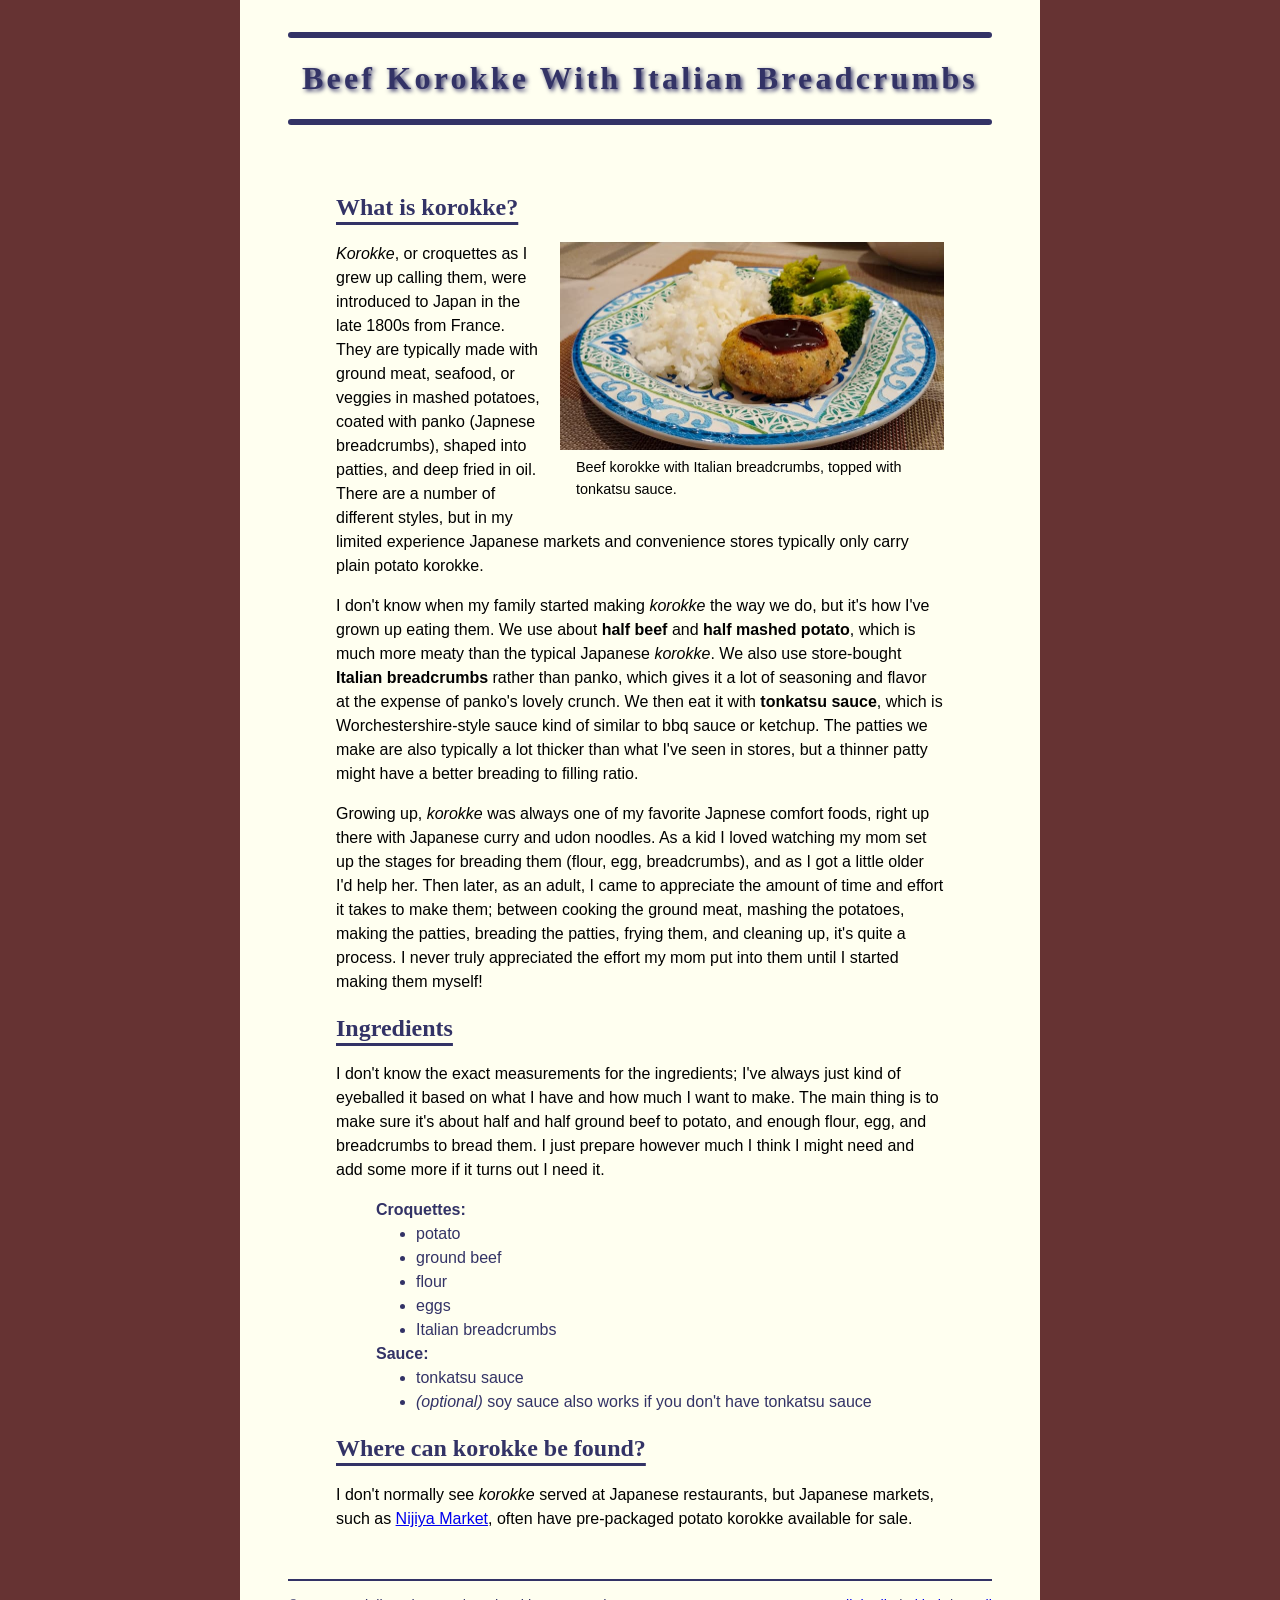
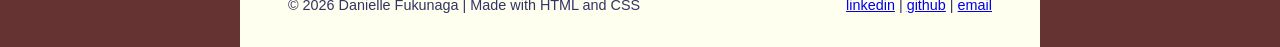
<file: BeefKorokke/root/index.html>
<!doctype html>
<html lang="en">
	<head>
		<meta charset="UTF-8" />
		<title>Beef Karokke with Italian Breadcrumbs</title>
		<link rel="stylesheet" href="css/style.css">
	</head>
	<body>
		<header id="column-header">
			<hr class="thickline">
			<h1>Beef Korokke with Italian Breadcrumbs</h1>
			<hr class="thickline">
		</header>
		<main class="column-text">
			<section>
				<h2>What is korokke?</h2>
				<figure>
					<img src="img/korokke768.jpg" alt="A plate of one korokke patty with tonkatsu sauce, steamed broccoli, and steamed white rice" />
					<figcaption>Beef korokke with Italian breadcrumbs, topped with tonkatsu sauce.</figcaption>
				</figure>
				
				<p><em>Korokke</em>, or croquettes as I grew up calling them, were introduced to Japan in the late 1800s from France. They are typically made with ground meat, seafood, or veggies in mashed potatoes, coated with panko (Japnese breadcrumbs), shaped into patties, and deep fried in oil. There are a number of different styles, but in my limited experience Japanese markets and convenience stores typically only carry plain potato korokke.</p>
				<p>I don't know when my family started making <em>korokke</em> the way we do, but it's how I've grown up eating them. We use about <strong>half beef</strong> and <strong>half mashed potato</strong>, which is much more meaty than the typical Japanese <em>korokke</em>. We also use store-bought <strong>Italian breadcrumbs</strong> rather than panko, which gives it a lot of seasoning and flavor at the expense of panko's lovely crunch. We then eat it with <strong>tonkatsu sauce</strong>, which is Worchestershire-style sauce kind of similar to bbq sauce or ketchup. The patties we make are also typically a lot thicker than what I've seen in stores, but a thinner patty might have a better breading to filling ratio.</p>
				<p>Growing up, <em>korokke</em> was always one of my favorite Japnese comfort foods, right up there with Japanese curry and udon noodles. As a kid I loved watching my mom set up the stages for breading them (flour, egg, breadcrumbs), and as I got a little older I'd help her. Then later, as an adult, I came to appreciate the amount of time and effort it takes to make them; between cooking the ground meat, mashing the potatoes, making the patties, breading the patties, frying them, and cleaning up, it's quite a process. I never truly appreciated the effort my mom put into them until I started making them myself!</p>
			</section>
			<section>
				<h2>Ingredients</h2>
				<p>I don't know the exact measurements for the ingredients; I've always just kind of eyeballed it based on what I have and how much I want to make. The main thing is to make sure it's about half and half ground beef to potato, and enough flour, egg, and breadcrumbs to bread them. I just prepare however much I think I might need and add some more if it turns out I need it.</p>
				<ul class="ingredients">
					<li>
						<strong>Croquettes:</strong>
						<ul>
							<li>potato</li>
							<li>ground beef</li>
							<li>flour</li>
							<li>eggs</li>
							<li>Italian breadcrumbs</li>
						</ul>
					</li>
					<li>
						<strong>Sauce:</strong>
						<ul>
							<li>tonkatsu sauce</li>
							<li><em>(optional)</em> soy sauce also works if you don't have tonkatsu sauce</li>
						</ul>
					</li>
				</ul>
			</section>
			<section>
				<h2>Where can korokke be found?</h2>
				<p>I don't normally see <em>korokke</em> served at Japanese restaurants, but Japanese markets, such as <a href="https://www.nijiya.com/">Nijiya Market</a>, often have pre-packaged potato korokke available for sale.</p>
			</section>
			
		</main>
		<footer class="column-footer">
			<section class="footer-section">
				<p class="footer-element">&copy; 2026 Danielle Fukunaga | Made with HTML and CSS</p>
				<nav class="footer-element">
					<a href="https://www.linkedin.com/in/dkfukunaga" target="_blank">linkedin</a> | 
					<a href="https://github.com/dkfukunaga" target="_blank">github</a> | 
					<a href="mailto:dkfukunaga@gmail.com" target="_blank">email</a>
				</nav>
				
			</section>
		</footer>
	</body>
</html>
</file>
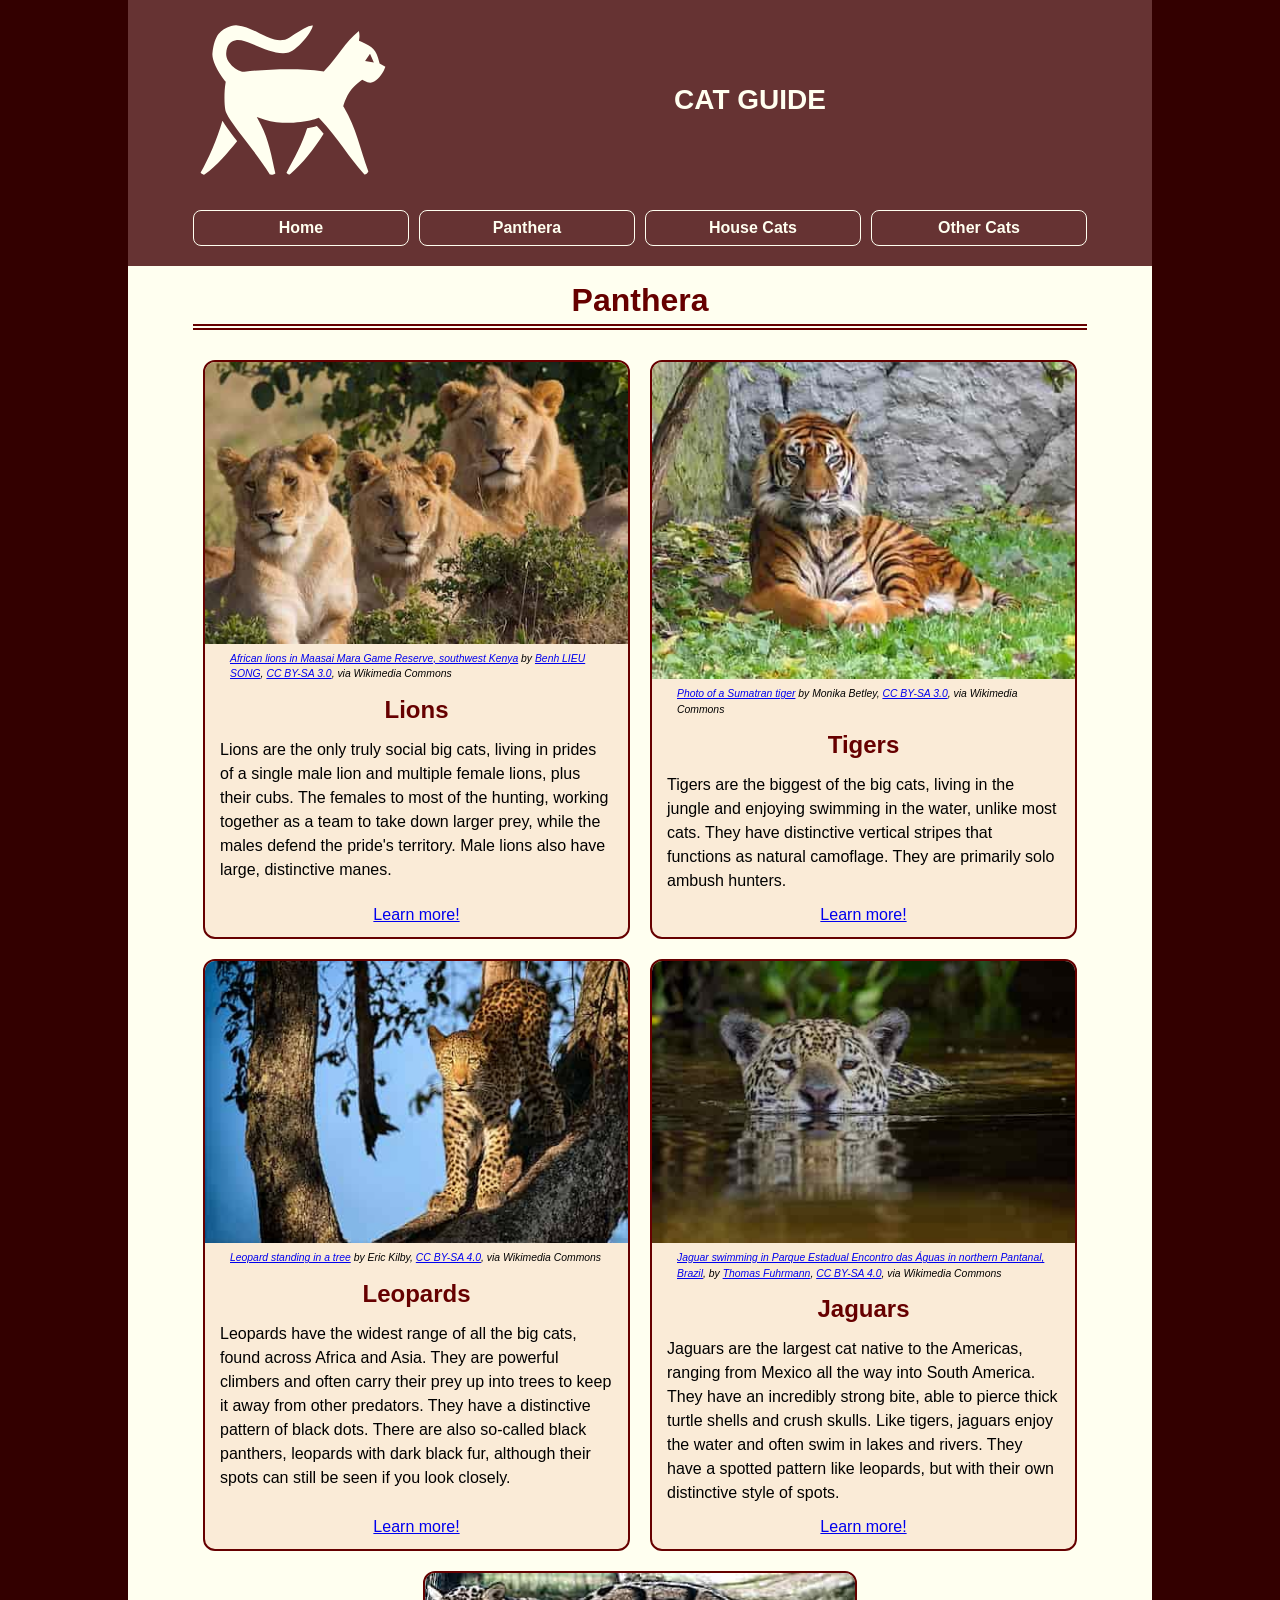
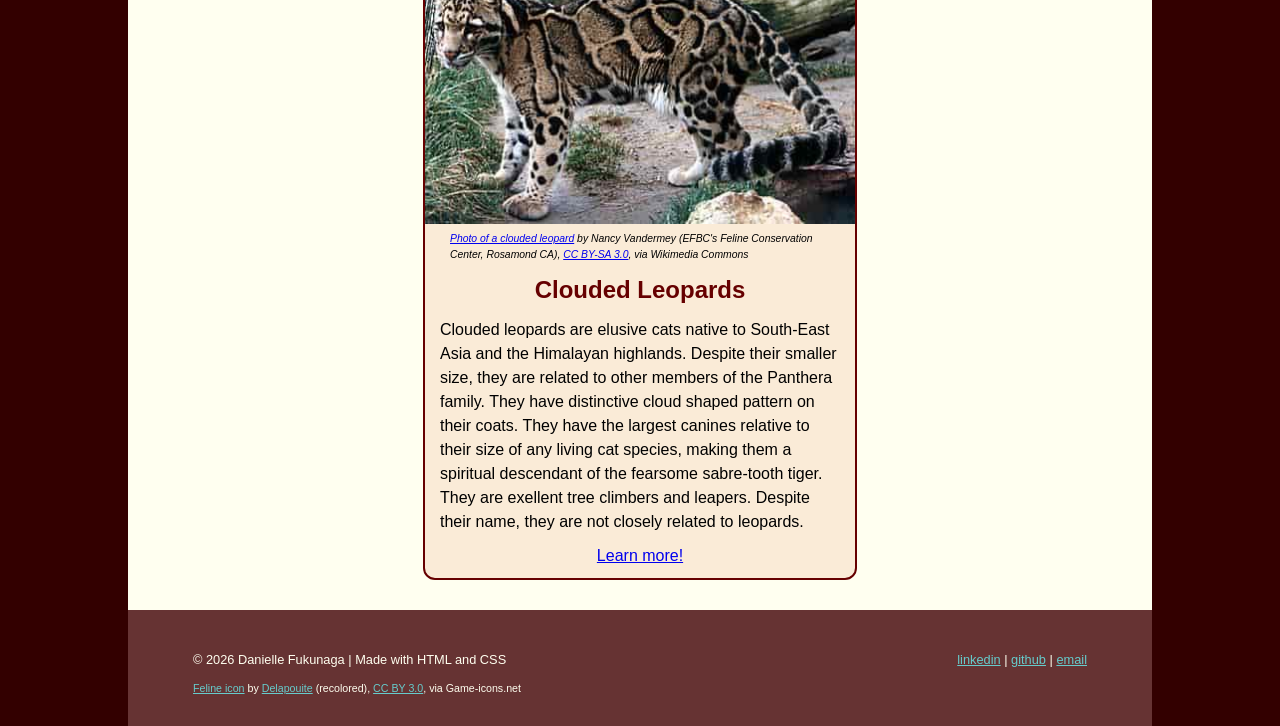
<file: CatSite/root/index.html>
<!DOCTYPE html>
<html lang="en">
    <head>
        <meta charset="UTF-8" />
        <meta name="viewport" content="width=device-width, initial-scale=1.0">
        <title>Cat Guide</title>
		<link rel="stylesheet" href="css/style.css">
    </head>
    <body>
        <header>
            <figure class="logo">
                <img src="./img/feline.svg" alt="Feline icon">
                <figcaption>Cat Guide</figcaption>
            </figure>
            <nav class="nav-bar">
                <a class="nav-item" href="#">Home</a>
                <a class="nav-item" href="#">Panthera</a>
                <a class="nav-item" href="#">House Cats</a>
                <a class="nav-item" href="#">Other Cats</a>
            </nav>
        </header>
        <main>
            <h1>Panthera</h1>
            <section class="hero">
                <article>
                    <figure>
                        <img src="./img/440px_Lions_Family_Portrait_Masai_Mara.jpg" alt="Three lions (one female and two males) of a pride, resting in the morning.">
                        <figcaption><a href="https://commons.wikimedia.org/wiki/File:Lions_Family_Portrait_Masai_Mara.jpg">African lions in Maasai Mara Game Reserve, southwest Kenya</a> by <a href="https://commons.wikimedia.org/wiki/User:Benh">Benh LIEU SONG</a>, <a href="https://creativecommons.org/licenses/by-sa/3.0">CC BY-SA 3.0</a>, via Wikimedia Commons</figcaption>
                    </figure>
                    <h2>Lions</h2>
                    <p>Lions are the only truly social big cats, living in prides of a single male lion and multiple female lions, plus their cubs. The females to most of the hunting, working together as a team to take down larger prey, while the males defend the pride's territory. Male lions also have large, distinctive manes.</p>
                    <a class="card-link" href="#">Learn more!</a>
                </article>
                <article>
                    <figure>
                        <img src="./img/440px_Panthera_tigris_sumatran_subspecies.jpg" alt="A tiger resting in the grass.">
                        <figcaption><a href="https://commons.wikimedia.org/wiki/File:Panthera_tigris_sumatran_subspecies.jpg">Photo of a Sumatran tiger</a> by Monika Betley, <a href="https://creativecommons.org/licenses/by-sa/3.0/">CC BY-SA 3.0</a>, via Wikimedia Commons</figcaption>
                    </figure>
                    <h2>Tigers</h2>
                    <p>Tigers are the biggest of the big cats, living in the jungle and enjoying swimming in the water, unlike most cats. They have distinctive vertical stripes that functions as natural camoflage. They are primarily solo ambush hunters.</p>
                    <a class="card-link" href="#">Learn more!</a>
                </article>
                <article>
                    <figure>
                        <img src="./img/440px_Leopard_Standing_in_a_Tree.jpg" alt="A leopard standing on a thick tree branch.">
                        <figcaption><a href="https://commons.wikimedia.org/wiki/File:Leopard_Standing_in_a_Tree.jpg">Leopard standing in a tree</a> by Eric Kilby, <a href="https://creativecommons.org/licenses/by-sa/4.0">CC BY-SA 4.0</a>, via Wikimedia Commons</figcaption>
                    </figure>
                    <h2>Leopards</h2>
                    <p>Leopards have the widest range of all the big cats, found across Africa and Asia. They are powerful climbers and often carry their prey up into trees to keep it away from other predators. They have a distinctive pattern of black dots. There are also so-called black panthers, leopards with dark black fur, although their spots can still be seen if you look closely.</p>
                    <a class="card-link" href="#">Learn more!</a>
                </article>
                <article>
                    <figure>
                        <img src="./img/440px_Jaguar_swimming.jpg" alt="A jaguar swimming with its head above the water.">
                        <figcaption><a href="https://commons.wikimedia.org/wiki/File:Parque_Estadual_Encontro_das_%C3%81guas_Thomas-Fuhrmann_(2023-_01)_Jaguar_-_Panthera_onca_swimming.jpg">Jaguar swimming in Parque Estadual Encontro das Águas in northern Pantanal, Brazil</a>, by <a href="https://commons.wikimedia.org/wiki/User:Snowmanstudios">Thomas Fuhrmann</a>, <a href="https://creativecommons.org/licenses/by-sa/4.0">CC BY-SA 4.0</a>, via Wikimedia Commons</figcaption>
                    </figure>
                    <h2>Jaguars</h2>
                    <p>Jaguars are the largest cat native to the Americas, ranging from Mexico all the way into South America. They have an incredibly strong bite, able to pierce thick turtle shells and crush skulls. Like tigers, jaguars enjoy the water and often swim in lakes and rivers. They have a spotted pattern like leopards, but with their own distinctive style of spots.</p>
                    <a class="card-link" href="#">Learn more!</a>
                </article>
                <article>
                    <figure>
                        <img src="./img/432px_Neofelis_nebulosa.jpg" alt="A clouded leopard.">
                        <figcaption><a href="https://commons.wikimedia.org/wiki/File:Neofelis_nebulosa.jpg">Photo of a clouded leopard</a> by Nancy Vandermey (EFBC's Feline Conservation Center, Rosamond CA), <a href="https://creativecommons.org/licenses/by-sa/3.0/">CC BY-SA 3.0</a>, via Wikimedia Commons</figcaption>
                    </figure>
                    <h2>Clouded Leopards</h2>
                    <p>Clouded leopards are elusive cats native to South-East Asia and the Himalayan highlands. Despite their smaller size, they are related to other members of the Panthera family. They have distinctive cloud shaped pattern on their coats. They have the largest canines relative to their size of any living cat species, making them a spiritual descendant of the fearsome sabre-tooth tiger. They are exellent tree climbers and leapers. Despite their name, they are not closely related to leopards.</p>
                    <a class="card-link" href="#">Learn more!</a>
                </article>
            </section>
        </main>
        <footer>
			<section class="footer-section">
				<p class="footer-element">&copy; 2026 Danielle Fukunaga | Made with HTML and CSS</p>
				<nav class="contact-links">
					<a href="https://www.linkedin.com/in/dkfukunaga" target="_blank">linkedin</a> | 
					<a href="https://github.com/dkfukunaga" target="_blank">github</a> | 
					<a href="mailto:dkfukunaga@gmail.com" target="_blank">email</a>
				</nav>
			</section>
            <p class="footer-section"><small>
                <a href="https://game-icons.net/1x1/delapouite/feline.html">Feline icon</a> by <a href="https://delapouite.com/">Delapouite</a> (recolored), <a href="http://creativecommons.org/licenses/by/3.0/">CC BY 3.0</a>, via Game-icons.net
            </small></p>
        </footer>
    </body>
</html>
</file>
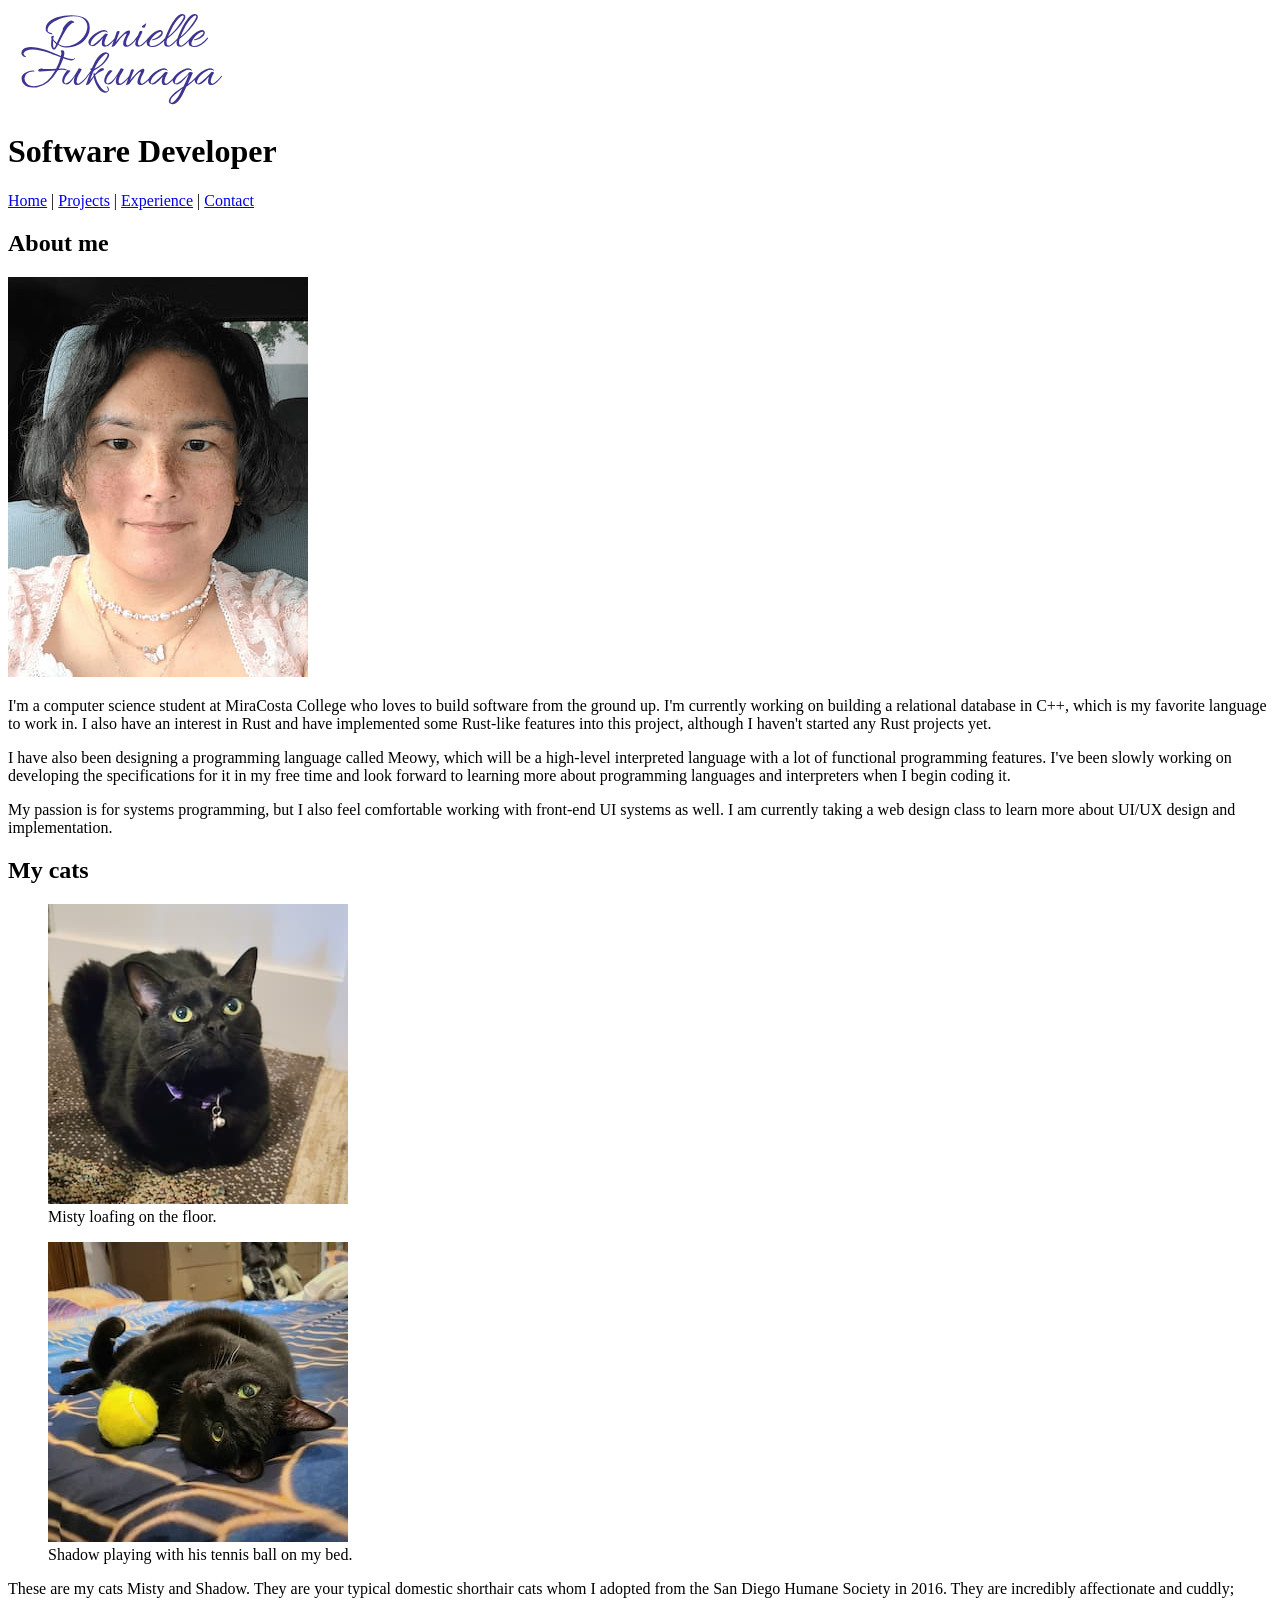
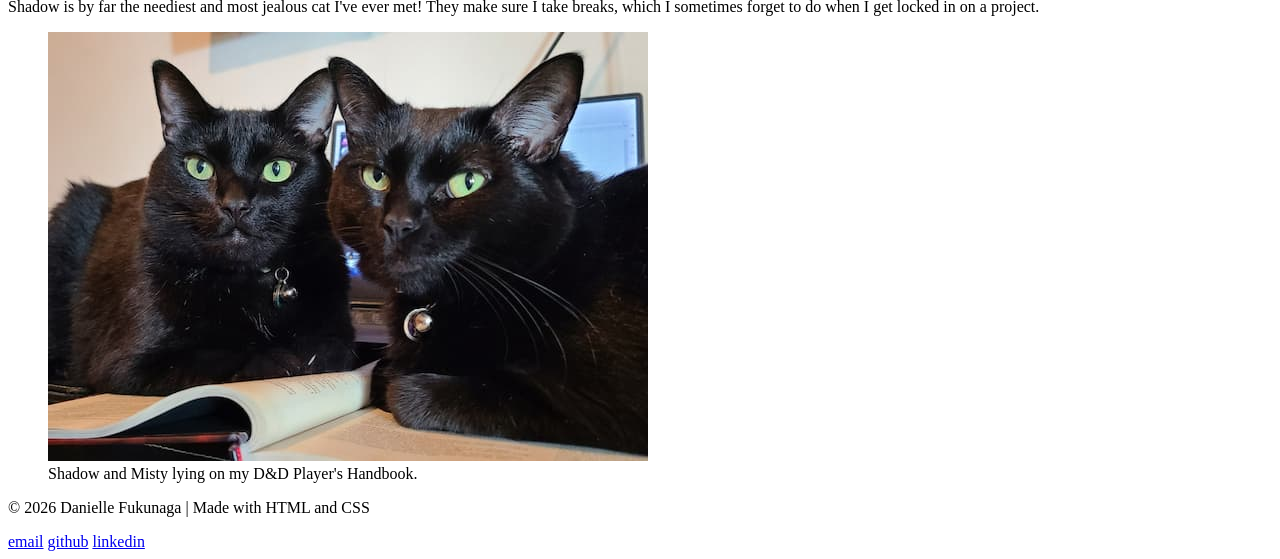
<file: Personal Website/root/index.html>
<!DOCTYPE html>
<html lang="en">
    <head>
        <meta charset="UTF-8" />
        <title>Danielle Fukunaga | About</title>
    </head>
    <body>
        <header>
            <a href="#" class="onPage">
                <img src="img/logo.svg" alt="Danielle Fukunaga">
                <!-- Allura, with the capital F from Ephesis. -->
                <!-- https://fonts.google.com/specimen/Allura -->
                <!-- https://fonts.google.com/specimen/Ephesis -->
            </a>
            <h1>Software Developer</h1>
            <nav>
                <!-- nav buttons -->
                <a href="#" class="onPage">Home</a> | 
                <a href="pages/projects.html">Projects</a> | 
                <a href="pages/experience.html">Experience</a> | 
                <a href="pages/contact.html">Contact</a>
            </nav>
        </header>
        <main>
            <section>
                <h2>About me</h2>
                <!-- should replace photo with professional headshot -->
                <img src="img/danifukunaga300.jpg" alt="Photo of Danielle Fukunaga">
                <p>I'm a computer science student at MiraCosta College who loves to build software from the ground up. I'm currently working on building a relational database in C++, which is my favorite language to work in. I also have an interest in Rust and have implemented some Rust-like features into this project, although I haven't started any Rust projects yet.</p>
                <p>I have also been designing a programming language called Meowy, which will be a high-level interpreted language with a lot of functional programming features. I've been slowly working on developing the specifications for it in my free time and look forward to learning more about programming languages and interpreters when I begin coding it.</p>
                <p>My passion is for systems programming, but I also feel comfortable working with front-end UI systems as well. I am currently taking a web design class to learn more about UI/UX design and implementation.</p>
            </section>
            <section>
                <!-- Perhaps this should be its own page, especially if I want to include more picutres -->
                <h2>My cats</h2>
                <figure>
                    <img src="img/mistyloaf300.jpg" alt="black cat with a purple collar loafing">
                    <figcaption>Misty loafing on the floor.</figcaption>
                </figure>
                <figure>
                    <img src="img/shadowtennisball300.jpg" alt="black cat playfully posing with a tennis ball on a bed">
                    <figcaption>Shadow playing with his tennis ball on my bed.</figcaption>
                </figure>
                <p>These are my cats Misty and Shadow. They are your typical domestic shorthair cats whom I adopted from the San Diego Humane Society in 2016. They are incredibly affectionate and cuddly; Shadow is by far the neediest and most jealous cat I've ever met! They make sure I take breaks, which I sometimes forget to do when I get locked in on a project.</p>
                <figure>
                    <img src="img/mistyandshadow600.jpg" alt="two black cats lying on an open D&amp;D Player's Handbook">
                    <figcaption>Shadow and Misty lying on my D&amp;D Player's Handbook.</figcaption>
                </figure>
            </section>
        </main>
        <footer>
            <p>&copy; 2026 Danielle Fukunaga | Made with HTML and CSS</p>
            <a href="mailto:dkfukunaga@gmail.com">email</a>
            <a href="https://github.com/dkfukunaga">github</a>
            <a href="https://www.linkedin.com/in/dkfukunaga">linkedin</a>
        </footer>
    </body>
</html>
</file>
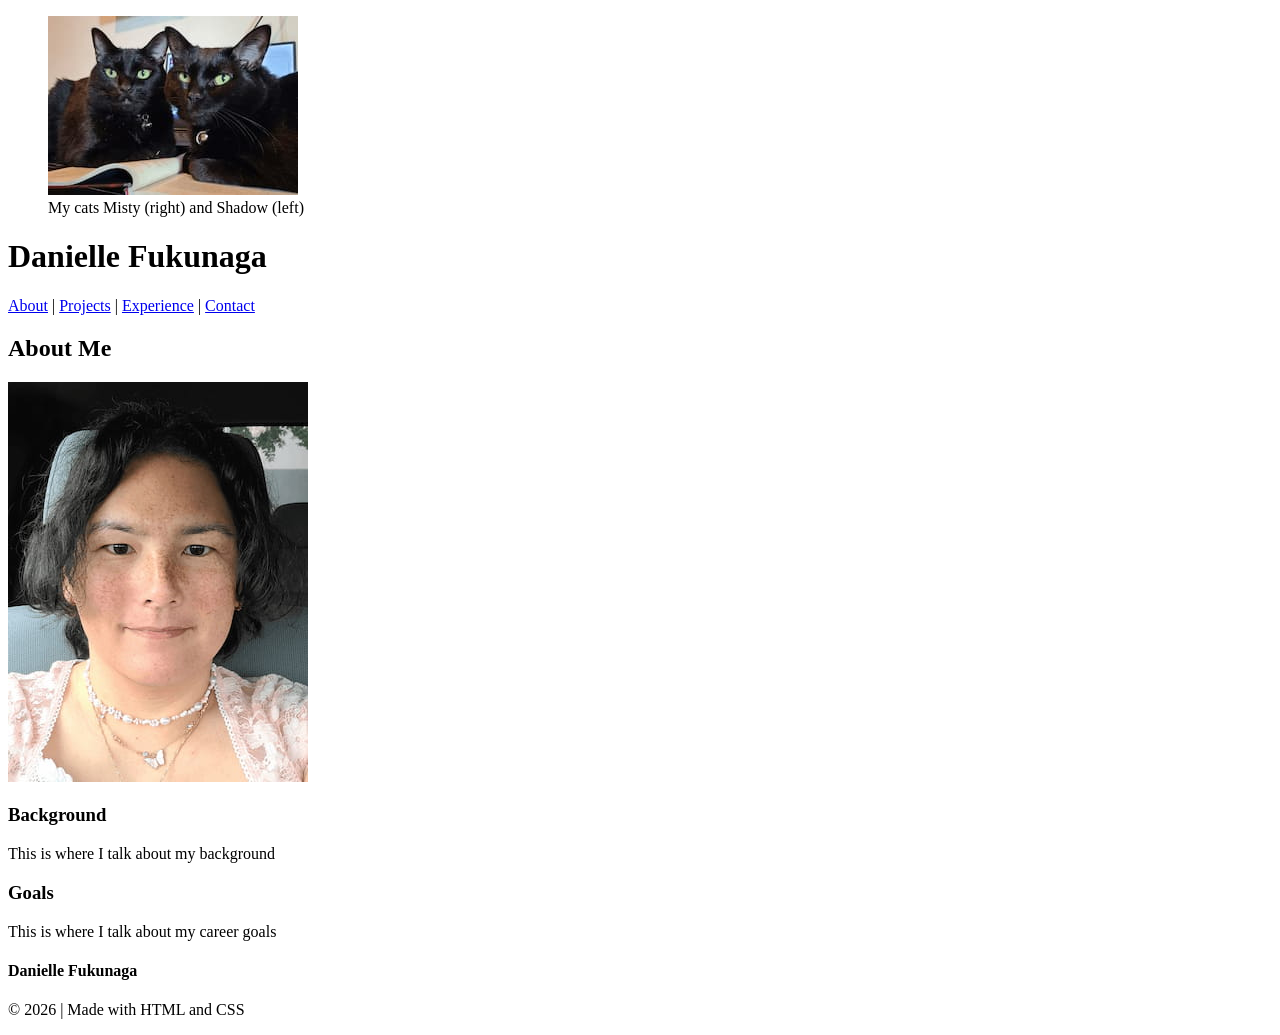
<file: Resume Website/root/index.html>
<!DOCTYPE html>
<html lang="en">
    <head>
        <meta charset="UTF-8" />
        <title>Danielle Fukunaga | About</title>
    </head>
    <body>
        <header>
            <figure>
                <!-- logo placeholder -->
                <img src="img/mistyandshadow250.jpg" alt="Shadow and Misty">
                <figcaption>My cats Misty (right) and Shadow (left)</figcaption>
            </figure>
            <h1>Danielle Fukunaga</h1>
            <nav>
                <!-- nav buttons -->
                <a href="#" class="onPage">About</a> | 
                <a href="pages/projects.html">Projects</a> | 
                <a href="pages/experience.html">Experience</a> | 
                <a href="pages/contact.html">Contact</a>
            </nav>
        </header>
        <main>
            <section>
                <h2>About Me</h2>
                <!-- should replace photo with professional headshot -->
                <img src="img/danifukunaga300.jpg" alt="Photo of Danielle Fukunaga">
                <h3>Background</h3>
                <p>This is where I talk about my background</p>
                <h3>Goals</h3>
                <p>This is where I talk about my career goals</p>
            </section>
        </main>
        <footer>
            <h4>Danielle Fukunaga</h4>
            <p>&copy; 2026 | Made with HTML and CSS</p>
        </footer>
    </body>
</html>
</file>
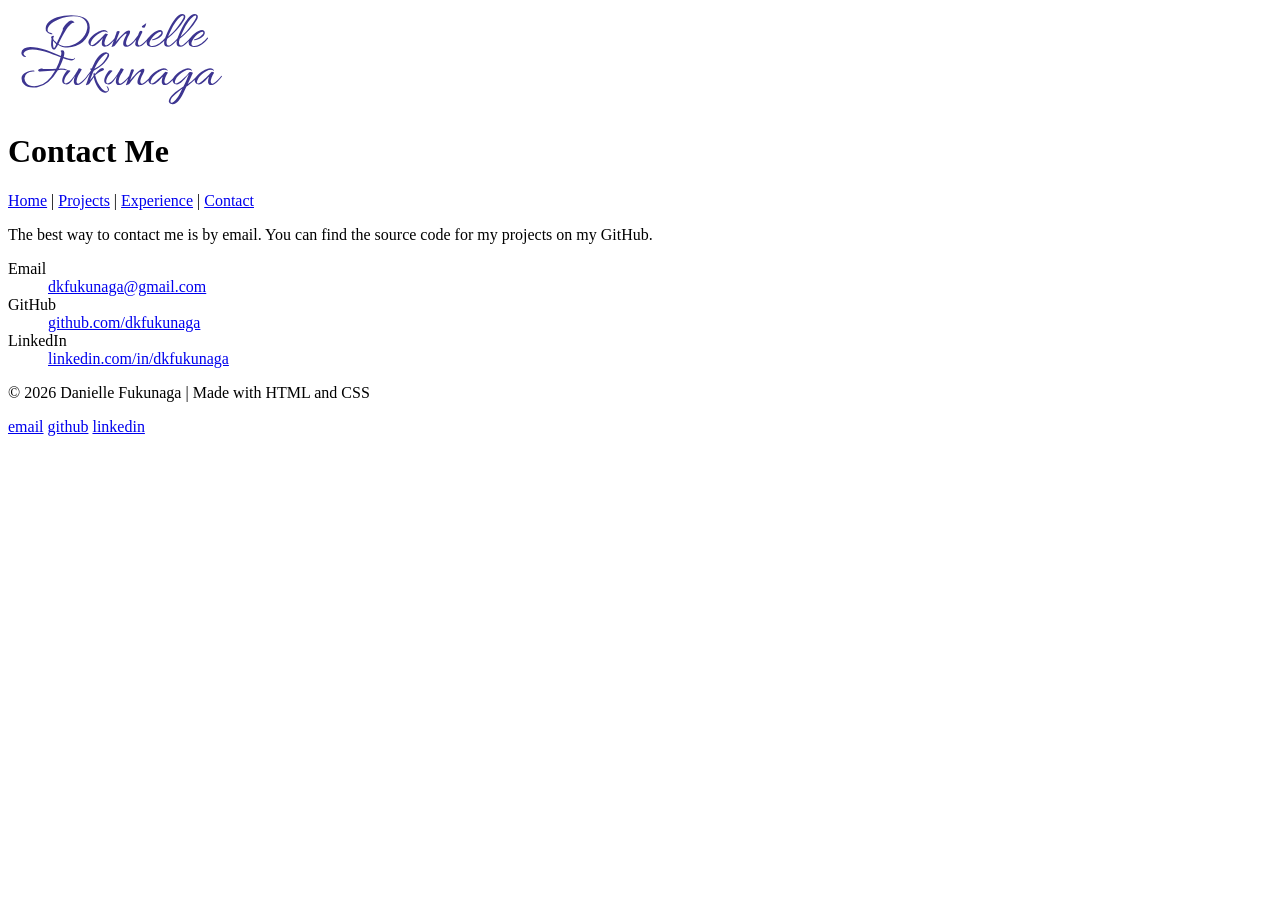
<file: Personal Website/root/pages/contact.html>
<!DOCTYPE html>
<html lang="en">
    <head>
        <meta charset="UTF-8" />
        <title>Danielle Fukunaga | Contact</title>
    </head>
    <body>
        <header>
            <a href="../index.html">
                <img src="../img/logo.svg" alt="Danielle Fukunaga">
                <!-- Allura, with the capital F from Ephesis. -->
                <!-- https://fonts.google.com/specimen/Allura -->
                <!-- https://fonts.google.com/specimen/Ephesis -->
            </a>
            <h1>Contact Me</h1>
            <nav>
                <!-- nav buttons -->
                <a href="../index.html">Home</a> | 
                <a href="projects.html">Projects</a> | 
                <a href="experience.html">Experience</a> | 
                <a href="#" class="onPage">Contact</a>
            </nav>
        </header>
        <main>
            <p>The best way to contact me is by email. You can find the source code for my projects on my GitHub.</p>
            <dl>
                <dt>Email</dt>
                <dd><a href="mailto:dkfukunaga@gmail.com">dkfukunaga@gmail.com</a></dd>
                <dt>GitHub</dt>
                <dd><a href="https://github.com/dkfukunaga">github.com/dkfukunaga</a></dd>
                <dt>LinkedIn</dt>
                <dd><a href="https://www.linkedin.com/in/dkfukunaga">linkedin.com/in/dkfukunaga</a></dd>
            </dl>
        </main>
        <footer>
            <p>&copy; 2026 Danielle Fukunaga | Made with HTML and CSS</p>
            <a href="mailto:dkfukunaga@gmail.com">email</a>
            <a href="https://github.com/dkfukunaga">github</a>
            <a href="https://www.linkedin.com/in/dkfukunaga">linkedin</a>
        </footer>
    </body>
</html>
</file>
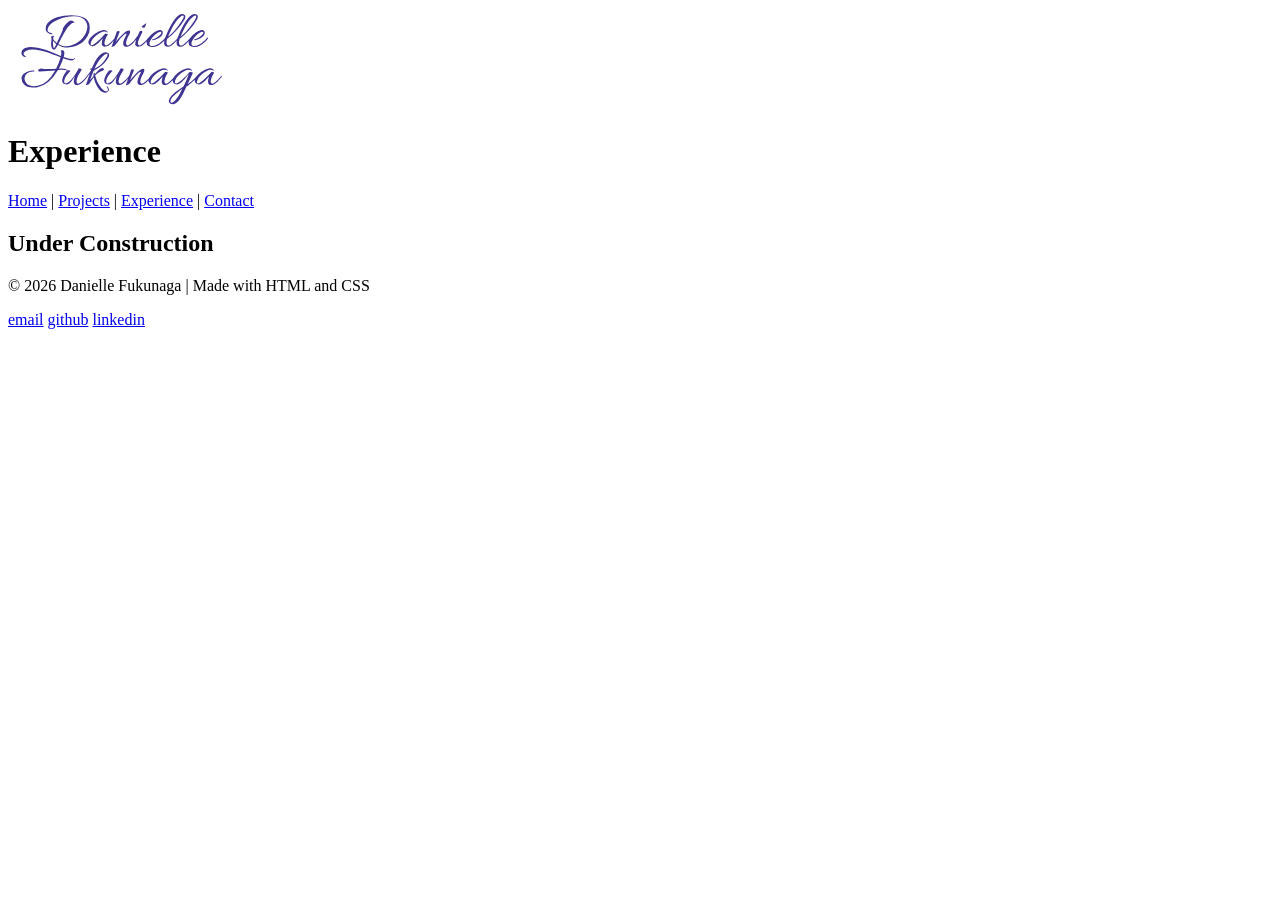
<file: Personal Website/root/pages/experience.html>
<!DOCTYPE html>
<html lang="en">
    <head>
        <meta charset="UTF-8" />
        <title>Danielle Fukunaga | Experience</title>
    </head>
    <body>
        <header>
            <a href="../index.html">
                <img src="../img/logo.svg" alt="Danielle Fukunaga">
                <!-- Allura, with the capital F from Ephesis. -->
                <!-- https://fonts.google.com/specimen/Allura -->
                <!-- https://fonts.google.com/specimen/Ephesis -->
            </a>
            <h1>Experience</h1>
            <nav>
                <!-- nav buttons -->
                <a href="../index.html">Home</a> | 
                <a href="projects.html">Projects</a> | 
                <a href="#" class="onPage">Experience</a> | 
                <a href="contact.html">Contact</a>
            </nav>
        </header>
        <main>
            <h2>Under Construction</h2>
            <!-- TODO: education history -->
            <!-- TODO: work experience -->
            <!-- putting education first since I don't really have any relevant work experience yet -->
        </main>
        <footer>
            <p>&copy; 2026 Danielle Fukunaga | Made with HTML and CSS</p>
            <a href="mailto:dkfukunaga@gmail.com">email</a>
            <a href="https://github.com/dkfukunaga">github</a>
            <a href="https://www.linkedin.com/in/dkfukunaga">linkedin</a>
        </footer>
    </body>
</html>
</file>
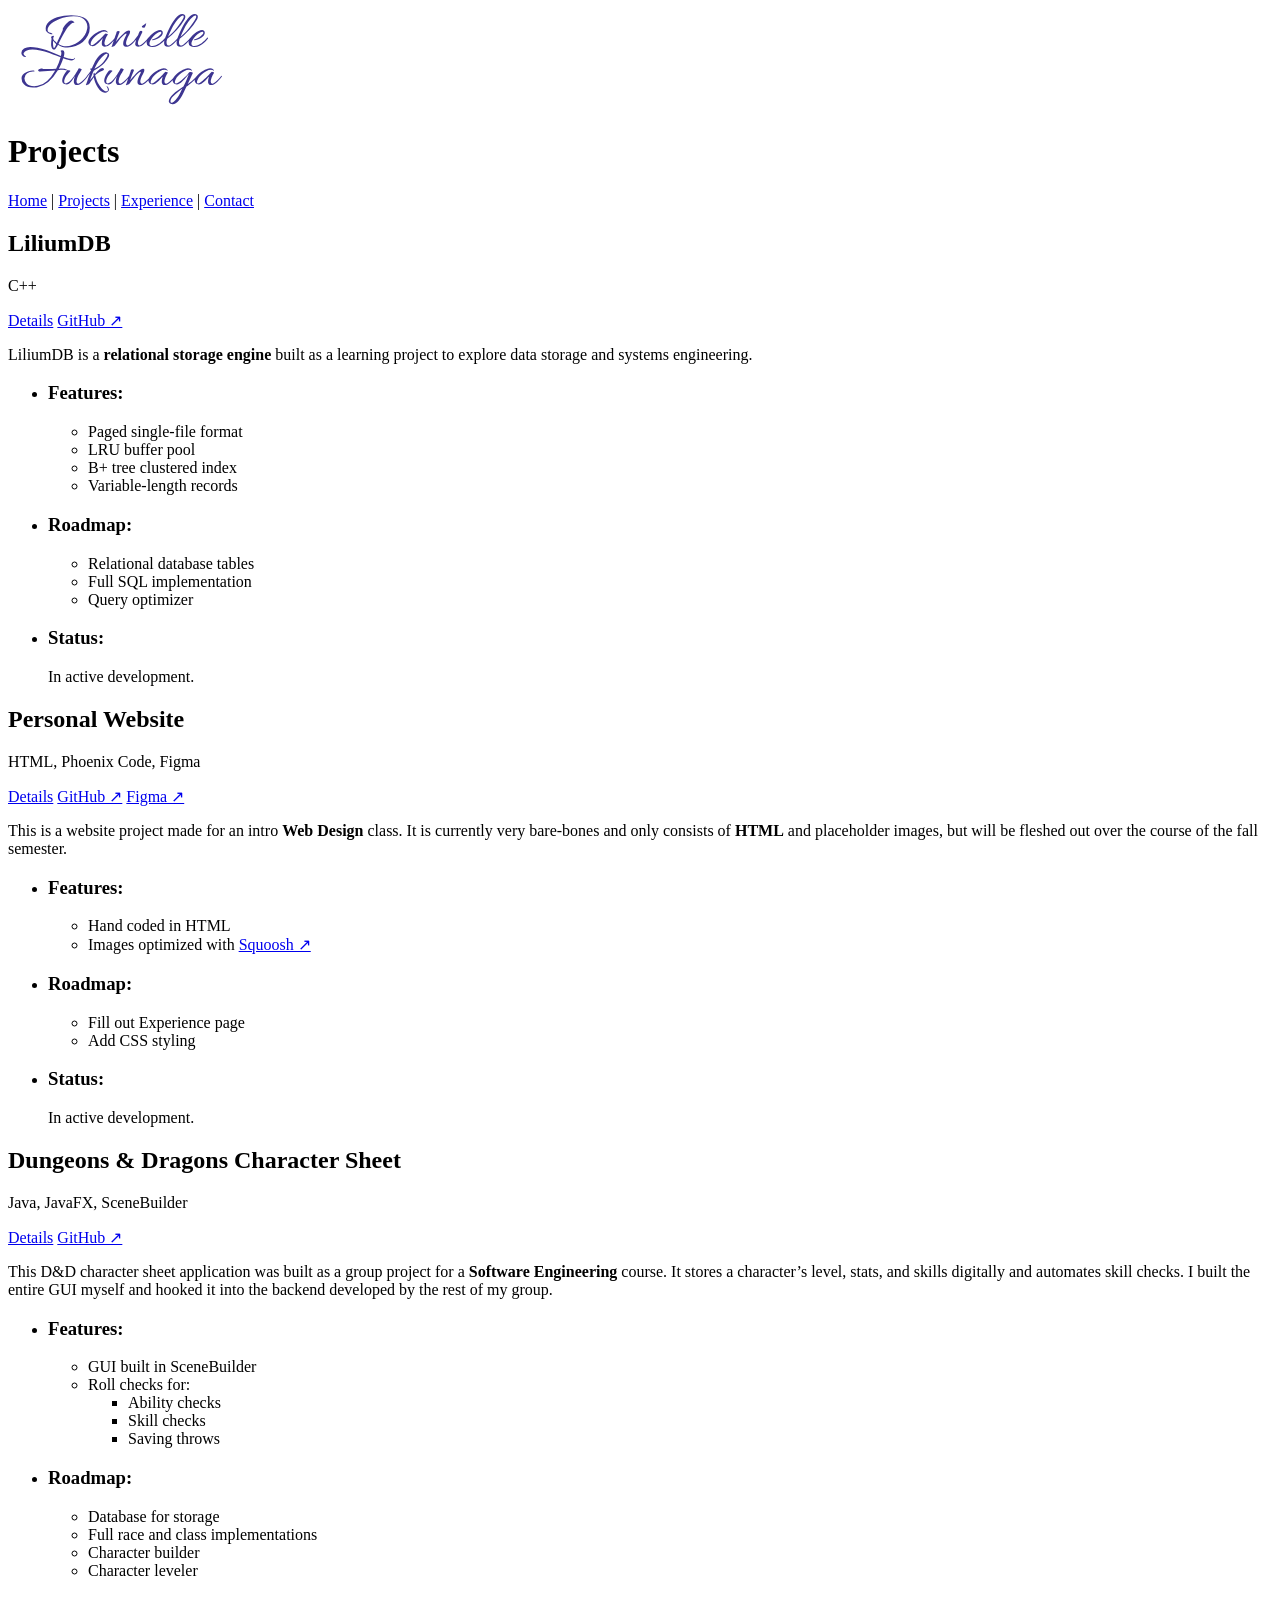
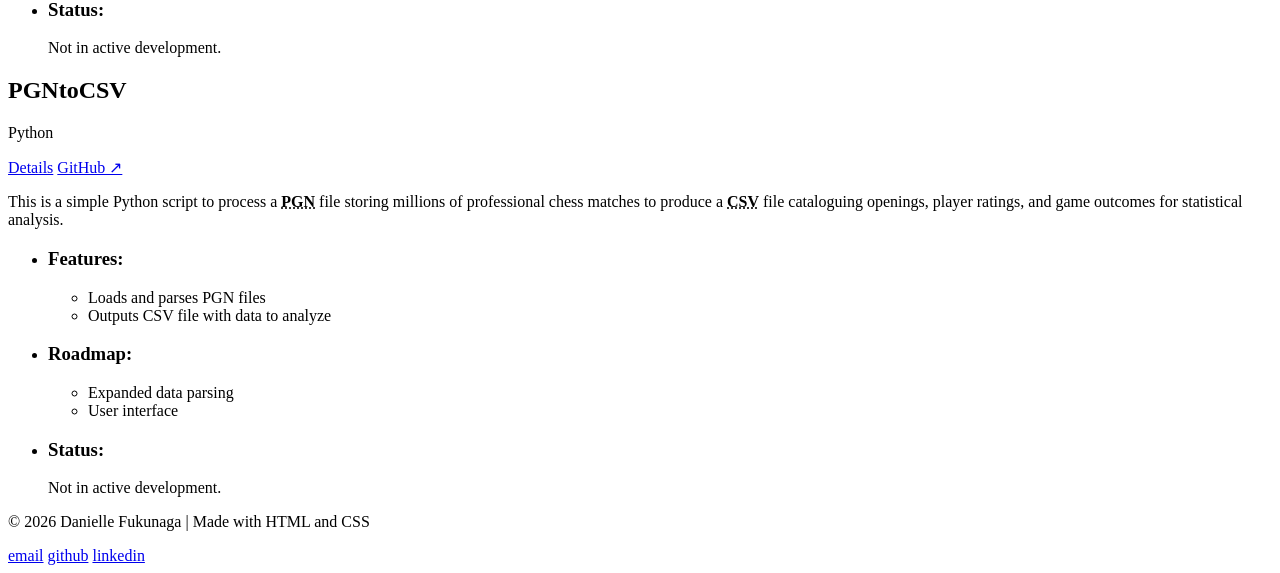
<file: Personal Website/root/pages/projects.html>
<!DOCTYPE html>
<html lang="en">
    <head>
        <meta charset="UTF-8" />
        <title>Danielle Fukunaga | Projects</title>
    </head>
    <body>
        <header>
            <a href="../index.html">
                <img src="../img/logo.svg" alt="Danielle Fukunaga">
                <!-- Allura, with the capital F from Ephesis. -->
                <!-- https://fonts.google.com/specimen/Allura -->
                <!-- https://fonts.google.com/specimen/Ephesis -->
            </a>
            <h1>Projects</h1>
            <nav>
                <!-- nav buttons -->
                <a href="../index.html">Home</a> | 
                <a href="#" class="onPage">Projects</a> | 
                <a href="experience.html">Experience</a> | 
                <a href="contact.html">Contact</a>
            </nav>
        </header>
        <main>
            <article>
                <header>
                    <h2>LiliumDB</h2>
                    <p>C++</p>
                    <a href="#">Details</a> <!-- TODO: create  project page -->
                    <a href="https://github.com/dkfukunaga/LiliumDB" target="_blank">GitHub &nearr;</a>
                </header>
                <section>
                    <p>LiliumDB is a <b>relational storage engine</b> built as a learning project to explore data storage and systems engineering.</p>
                    <ul>
                        <li>
                            <h3>Features:</h3>
                            <ul>
                                <li>Paged single-file format</li>
                                <li>LRU buffer pool</li>
                                <li>B+ tree clustered index</li>
                                <li>Variable-length records</li>
                            </ul>
                        </li>
                        <li>
                            <h3>Roadmap:</h3>
                            <ul>
                                <li>Relational database tables</li>
                                <li>Full SQL implementation</li>
                                <li>Query optimizer</li>
                            </ul>
                        </li>
                        <li>
                            <h3>Status:</h3>
                            <p>In active development.</p>
                        </li>
                    </ul>
                </section>
            </article>
            <article>
                <header>
                    <h2>Personal Website</h2>
                    <p>HTML, Phoenix Code, Figma</p>
                    <a href="#">Details</a> <!-- TODO: create  project page -->
                    <a href="https://github.com/dkfukunaga/MAT125" target="_blank">GitHub &nearr;</a>
                    <a href="https://www.figma.com/design/66RPomHZdhNPTRBj0xHpSM/Resume-website" target="_blank">Figma &nearr;</a>
                </header>
                <section>
                    <p>This is a website project made for an intro <b>Web Design</b> class. It is currently very bare-bones and only consists of <b>HTML</b> and placeholder images, but will be fleshed out over the course of the fall semester.</p>
                    <ul>
                        <li>
                            <h3>Features:</h3>
                            <ul>
                                <li>Hand coded in HTML</li>
                                <li>Images optimized with <a href="https://squoosh.app/" target="_blank">Squoosh &nearr;</a></li>
                            </ul>
                        </li>
                        <li>
                            <h3>Roadmap:</h3>
                            <ul>
                                <li>Fill out Experience page</li>
                                <li>Add CSS styling</li>
                            </ul>
                        </li>
                        <li>
                            <h3>Status:</h3>
                            <p>In active development.</p>
                        </li>
                    </ul>
                </section>
            </article>
            <article>
                <header>
                    <h2>Dungeons & Dragons Character Sheet</h2>
                    <p>Java, JavaFX, SceneBuilder</p>
                    <a href="#">Details</a> <!-- TODO: create  project page -->
                    <a href="https://github.com/dkfukunaga/CS210-Project-Team-1" target="_blank">GitHub &nearr;</a>
                </header>
                <section>
                    <p>This D&amp;D character sheet application was built as a group project for a <b>Software Engineering</b> course. It stores a character’s level, stats, and skills digitally and automates skill checks. I built the entire GUI myself and hooked it into the backend developed by the rest of my group.</p>
                    <ul>
                        <li>
                            <h3>Features:</h3>
                            <ul>
                                <li>GUI built in SceneBuilder</li>
                                <li>
                                    Roll checks for:
                                    <ul>
                                        <li>Ability checks</li>
                                        <li>Skill checks</li>
                                        <li>Saving throws</li>
                                    </ul>
                                </li>
                            </ul>
                        </li>
                        <li>
                            <h3>Roadmap:</h3>
                            <ul>
                                <li>Database for storage</li>
                                <li>Full race and class implementations</li>
                                <li>Character builder</li>
                                <li>Character leveler</li>
                            </ul>
                        </li>
                        <li>
                            <h3>Status:</h3>
                            <p>Not in active development.</p>
                        </li>
                    </ul>
                </section>
            </article>
            <article>
                <header>
                    <h2>PGNtoCSV</h2>
                    <p>Python</p>
                    <a href="#">Details</a> <!-- TODO: create  project page -->
                    <a href="https://github.com/dkfukunaga/PGNtoCSV" target="_blank">GitHub &nearr;</a>
                </header>
                <section>
                    <p>This is a simple Python script to process a <b><abbr title="Portable Game Notation">PGN</abbr></b> file storing millions of professional chess matches to produce a <b><abbr title="Comma-separated values">CSV</abbr></b> file cataloguing openings, player ratings, and game outcomes for statistical analysis.</p>
                    <ul>
                        <li>
                            <h3>Features:</h3>
                            <ul>
                                <li>Loads and parses PGN files</li>
                                <li>Outputs CSV file with data to analyze</li>
                            </ul>
                        </li>
                        <li>
                            <h3>Roadmap:</h3>
                            <ul>
                                <li>Expanded data parsing</li>
                                <li>User interface</li>
                            </ul>
                        </li>
                        <li>
                            <h3>Status:</h3>
                            <p>Not in active development.</p>
                        </li>
                    </ul>
                </section>
            </article>
        </main>
        <footer>
            <p>&copy; 2026 Danielle Fukunaga | Made with HTML and CSS</p>
            <a href="mailto:dkfukunaga@gmail.com">email</a>
            <a href="https://github.com/dkfukunaga">github</a>
            <a href="https://www.linkedin.com/in/dkfukunaga">linkedin</a>
        </footer>
    </body>
</html>
</file>
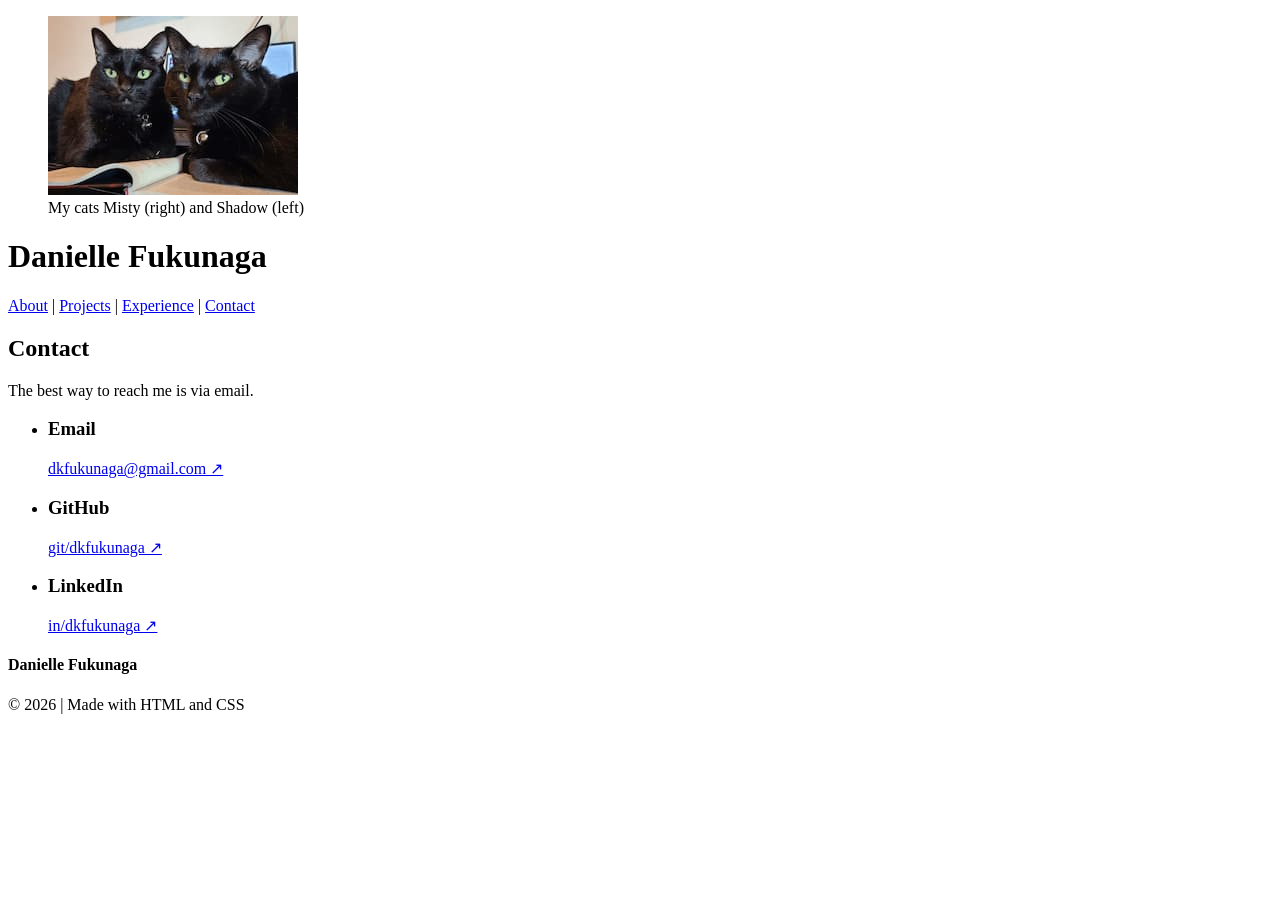
<file: Resume Website/root/pages/contact.html>
<!DOCTYPE html>
<html lang="en">
    <head>
        <meta charset="UTF-8" />
        <title>Danielle Fukunaga | Contact</title>
    </head>
    <body>
        <header>
            <figure>
                <!-- logo placeholder -->
                <img src="../img/mistyandshadow250.jpg" alt="Shadow and Misty">
                <figcaption>My cats Misty (right) and Shadow (left)</figcaption>
            </figure>
            <h1>Danielle Fukunaga</h1>
            <nav>
                <!-- nav buttons -->
                <a href="../index.html">About</a> | 
                <a href="projects.html">Projects</a> | 
                <a href="experience.html">Experience</a> | 
                <a href="#" class="onPage">Contact</a>
            </nav>
        </header>
        <main>
            <h2>Contact</h2>
            <p>The best way to reach me is via email.</p>
            <ul>
                <li>
                    <h3>Email</h3>
                    <a href="mailto:dkfukunaga@gmail.com" target="_blank">dkfukunaga@gmail.com &nearr;</a>
                </li>
                <li>
                    <h3>GitHub</h3>
                    <a href="https://github.com/dkfukunaga" target="_blank">git/dkfukunaga &nearr;</a>
                </li>
                <li>
                    <h3>LinkedIn</h3>
                    <a href="https://www.linkedin.com/in/dkfukunaga/" target="_blank">in/dkfukunaga &nearr;</a>
                </li>
            </ul>
        </main>
        <footer>
            <h4>Danielle Fukunaga</h4>
            <p>&copy; 2026 | Made with HTML and CSS</p>
        </footer>
    </body>
</html>
</file>
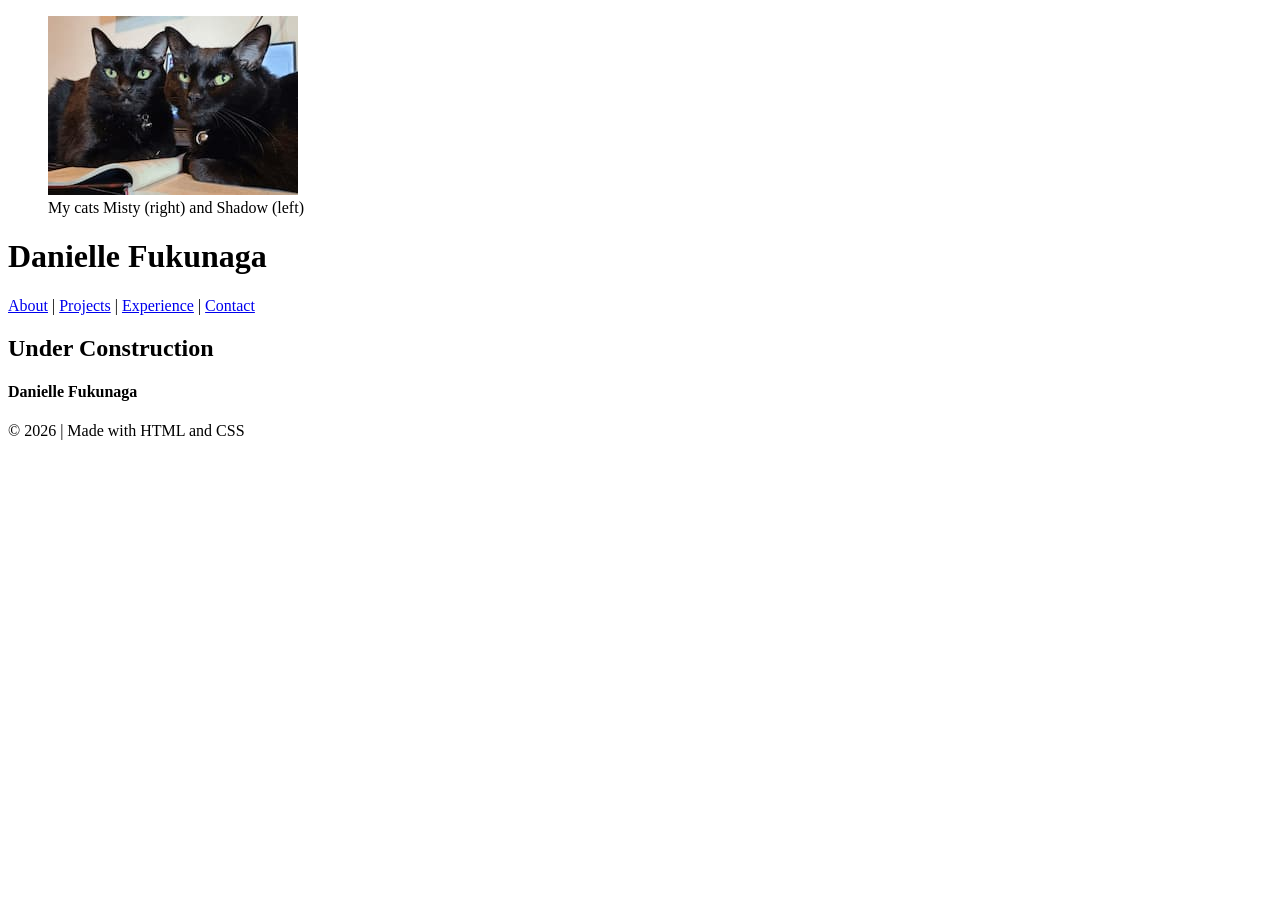
<file: Resume Website/root/pages/experience.html>
<!DOCTYPE html>
<html lang="en">
    <head>
        <meta charset="UTF-8" />
        <title>Danielle Fukunaga | Experience</title>
    </head>
    <body>
        <header>
            <figure>
                <!-- logo placeholder -->
                <img src="../img/mistyandshadow250.jpg" alt="Shadow and Misty">
                <figcaption>My cats Misty (right) and Shadow (left)</figcaption>
            </figure>
            <h1>Danielle Fukunaga</h1>
            <nav>
                <!-- nav buttons -->
                <a href="../index.html">About</a> | 
                <a href="projects.html">Projects</a> | 
                <a href="#" class="onPage">Experience</a> | 
                <a href="contact.html">Contact</a>
            </nav>
        </header>
        <main>
            <h2>Under Construction</h2>
            <!-- TODO: education history -->
            <!-- TODO: work experience -->
            <!-- putting education first since I don't really have any relevant work experience yet -->
        </main>
        <footer>
            <h4>Danielle Fukunaga</h4>
            <p>&copy; 2026 | Made with HTML and CSS</p>
        </footer>
    </body>
</html>
</file>
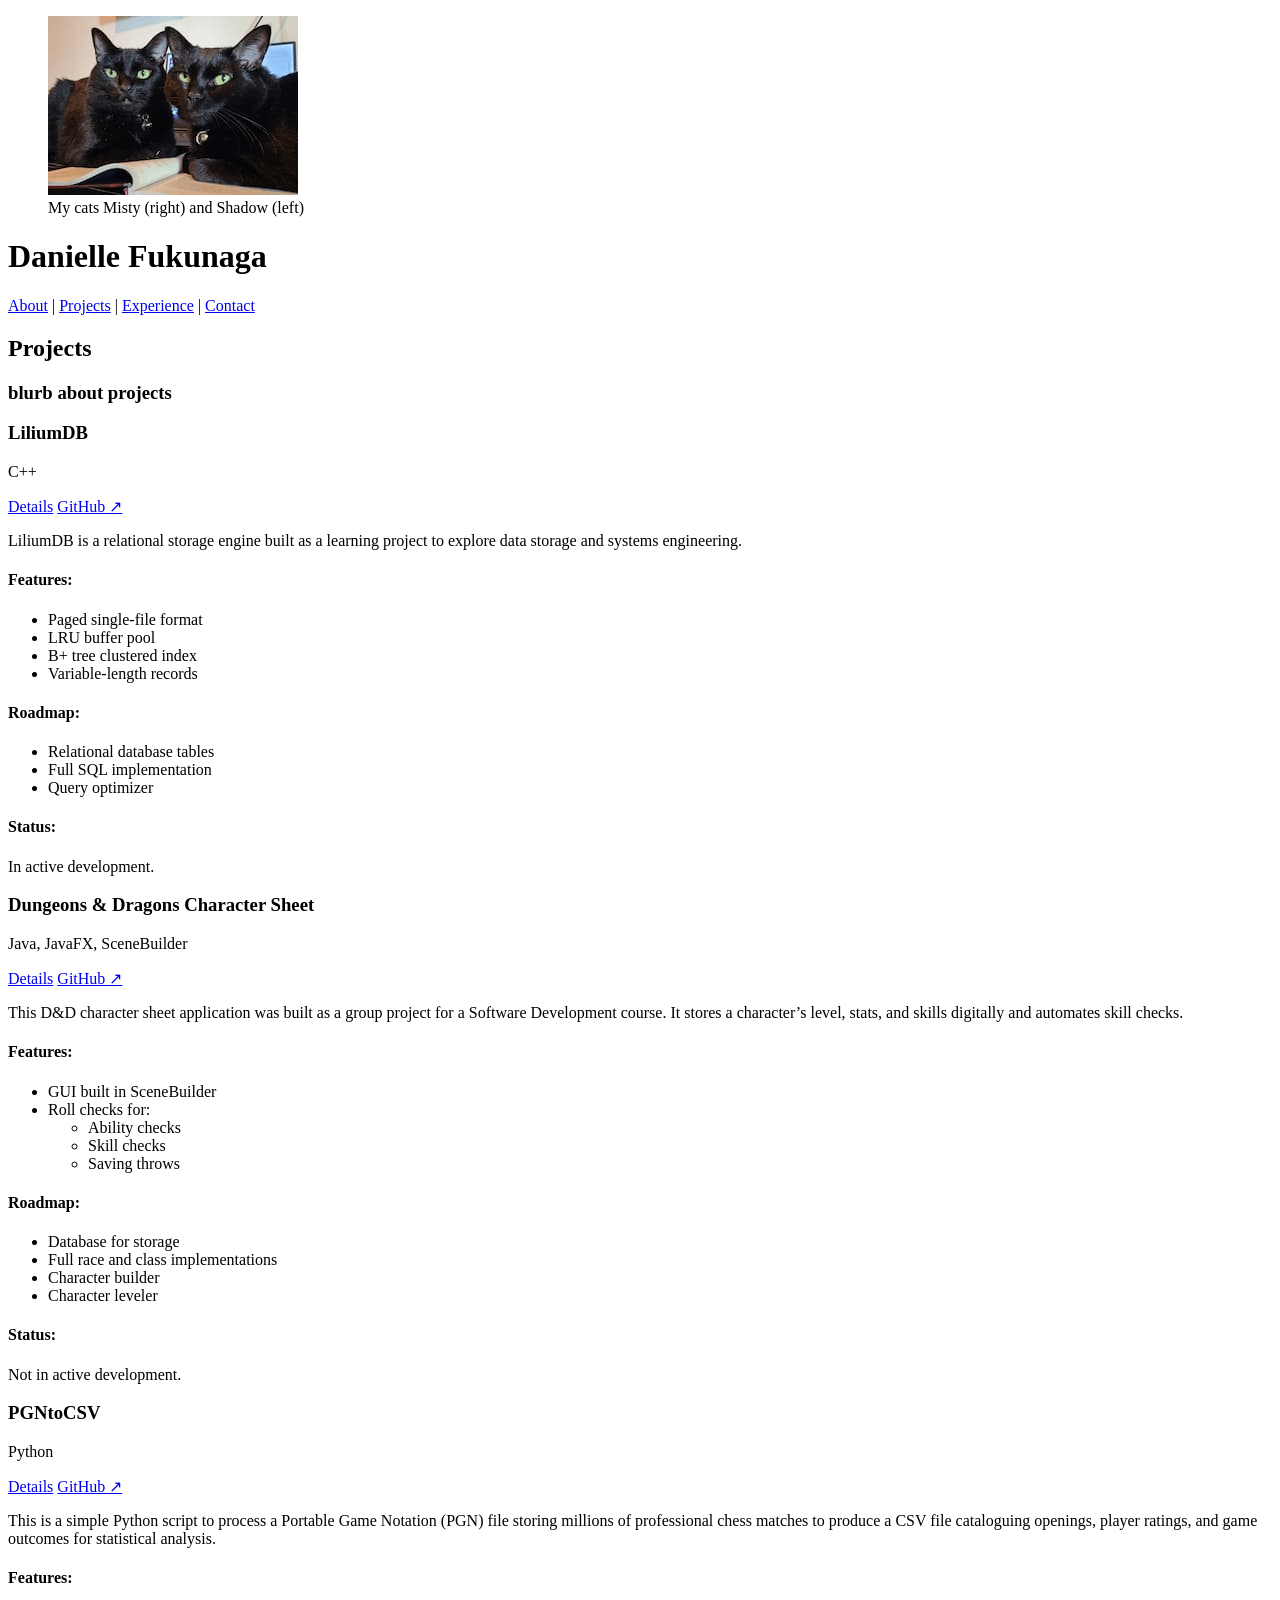
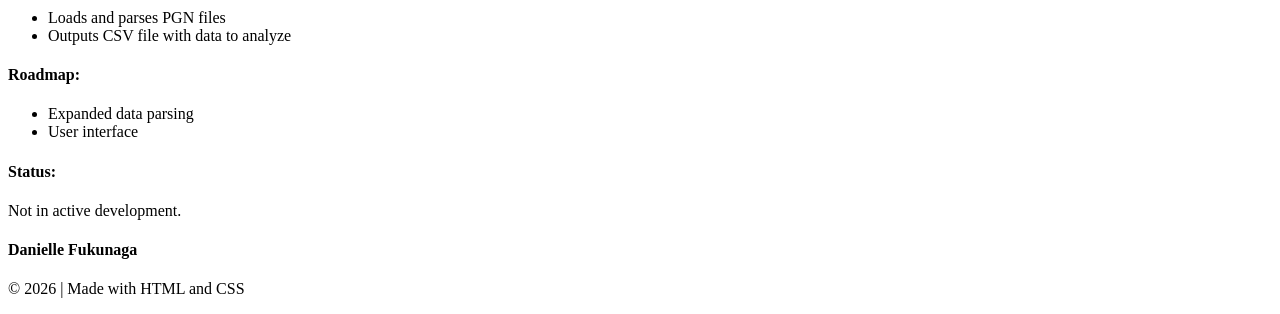
<file: Resume Website/root/pages/projects.html>
<!DOCTYPE html>
<html lang="en">
    <head>
        <meta charset="UTF-8" />
        <title>Danielle Fukunaga | Projects</title>
    </head>
    <body>
        <header>
            <figure>
                <!-- logo placeholder -->
                <img src="../img/mistyandshadow250.jpg" alt="Shadow and Misty">
                <figcaption>My cats Misty (right) and Shadow (left)</figcaption>
            </figure>
            <h1>Danielle Fukunaga</h1>
            <nav>
                <!-- nav buttons -->
                <a href="../index.html">About</a> | 
                <a href="#" class="onPage">Projects</a> | 
                <a href="experience.html">Experience</a> | 
                <a href="contact.html">Contact</a>
            </nav>
        </header>
        <main>
            <section>
                <h2>Projects</h2>
                <h3>blurb about projects</h3>
                <!-- background picture? -->
            </section>
            <article>
                <header>
                    <h3>LiliumDB</h3>
                    <p>C++</p>
                    <a href="#">Details</a>
                    <a href="https://github.com/dkfukunaga/LiliumDB" target="_blank">GitHub &nearr;</a>
                </header>
                <div>
                    <p>LiliumDB is a relational storage engine built as a learning project to explore data storage and systems engineering.</p>
                    <h4>Features:</h4>
                    <ul>
                        <li>Paged single-file format</li>
                        <li>LRU buffer pool</li>
                        <li>B+ tree clustered index</li>
                        <li>Variable-length records</li>
                    </ul>
                    <h4>Roadmap:</h4>
                    <ul>
                        <li>Relational database tables</li>
                        <li>Full SQL implementation</li>
                        <li>Query optimizer</li>
                    </ul>
                    <h4>Status:</h4>
                    <p>In active development.</p>
                </div>
            </article>
            <article>
                <header>
                    <h3>Dungeons & Dragons Character Sheet</h3>
                    <p>Java, JavaFX, SceneBuilder</p>
                    <a href="#">Details</a>
                    <a href="https://github.com/dkfukunaga/CS210-Project-Team-1" target="_blank">GitHub &nearr;</a>
                </header>
                <div>
                    <p>This D&amp;D character sheet application was built as a group project for a Software Development course. It stores a character’s level, stats, and skills digitally and automates skill checks.</p>
                    <h4>Features:</h4>
                    <ul>
                        <li>GUI built in SceneBuilder</li>
                        <li>
                            Roll checks for:
                            <ul>
                                <li>Ability checks</li>
                                <li>Skill checks</li>
                                <li>Saving throws</li>
                            </ul>
                        </li>
                    </ul>
                    <h4>Roadmap:</h4>
                    <ul>
                        <li>Database for storage</li>
                        <li>Full race and class implementations</li>
                        <li>Character builder</li>
                        <li>Character leveler</li>
                    </ul>
                    <h4>Status:</h4>
                    <p>Not in active development.</p>
                </div>
            </article>
            <article>
                <header>
                    <h3>PGNtoCSV</h3>
                    <p>Python</p>
                    <a href="#">Details</a>
                    <a href="https://github.com/dkfukunaga/PGNtoCSV" target="_blank">GitHub &nearr;</a>
                </header>
                <div>
                    <p>This is a simple Python script to process a Portable Game Notation (PGN) file storing millions of professional chess matches to produce a CSV file cataloguing openings, player ratings, and game outcomes for statistical analysis.</p>
                    <h4>Features:</h4>
                    <ul>
                        <li>Loads and parses PGN files</li>
                        <li>Outputs CSV file with data to analyze</li>
                    </ul>
                    <h4>Roadmap:</h4>
                    <ul>
                        <li>Expanded data parsing</li>
                        <li>User interface</li>
                    </ul>
                    <h4>Status:</h4>
                    <p>Not in active development.</p>
                </div>
            </article>
        </main>
        <footer>
            <h4>Danielle Fukunaga</h4>
            <p>&copy; 2026 | Made with HTML and CSS</p>
        </footer>
    </body>
</html>
</file>
<file: BeefKorokke/root/css/style.css>
/* global style */

* {
    box-sizing: border-box;
}

/* base styles */

html {
    background-color: #663333;
}

body { /* center column */
    background-color: Ivory;
    font-family: Helvetica, Arial, sans-serif;
    line-height: 1.5;
    min-height: 100dvh;
    max-width: 50rem;
    margin-block: 0;
    margin-inline: auto;
}

h1, h2 {
    font-family: Georgia, "Times New Roman", serif;
    line-height: 1.2;
    color: #333366;
}

/* header styling */

#column-header {
    text-shadow: 2px 2px 4px #333366;
    text-align: center;
    text-transform: capitalize;
    letter-spacing: 0.2em;
    padding: 2rem 3rem;
}

hr.thickline {
    border: 0;
    height: 6px;
    border-radius: 3px;
    background-color: #333366;
    margin: 0;
}

/* main column text styling */

.column-text { /* extra indentation for main text */
    padding: 1rem 6rem;
}

h2 {
    text-decoration: underline 3px;
    text-underline-offset: 0.3em;
}

/* figure styling */

figure {
    float: right;
    width: min-content;
    margin: 0;
    padding: 0 0 1rem 1rem;
}

figure img {
    width: 384px;
}

figcaption {
    font-size: 0.9em;
    margin-inline: 1rem;
}

/* list styling */

ul {
    list-style: none;
    color: #333366;
}

ul ul {
    list-style-type: disc;
}

/* footer styling */

.column-footer {
    padding: 1rem 3rem;
}

.footer-section {
    border-top: 2px solid #333366;
    display: flex;
    align-items: center;
    justify-content: space-between;
}

.footer-element {
    font-size: 0.9em;
    color: #333366;
}
</file>
<file: CatSite/root/css/style.css>
/* global styles */

* {
    margin: 0;
    padding: 0;
    box-sizing: border-box;
    /*border: dashed 1px;*/
}

img {
    width: 100%;
    height: auto;
}

html {
    background-color: #330000;
}

body {
    font-family: Helvetica, Arial, sans-serif;
    font-size: 0.85rem;
    line-height: 1.5;
    background-color: ivory;
    max-width: 1024px;
    margin: 0 auto;
}

/* header style */

header {
    background-color: #663333;
    color: ivory;
    display: flex;
    flex-direction: column;
    margin-inline: auto;
    margin-bottom: 10px;
}

figure.logo {
    display: flex;
    flex-direction: row; /* image and text side by side */
    justify-content: space-between;
    align-items: center;
    padding-inline: 20px;
    margin-bottom: 10px;
}

figure.logo img {
    flex: 0 0 33%;
    max-width: 200px;
    min-width: 100px;
    height: auto;
}

figure.logo figcaption {
    text-transform: uppercase;
    font-weight: bold;
    font-size: 1.75rem;
    line-height: 1.2;
    margin-inline: auto;
    padding-left: 20px;
}

.nav-bar {
    display: flex;
    flex-direction: column;
    align-items: center;
    margin: 0 0 20px;
    gap: 5px;
}

.nav-item {
    text-align: center;
    text-decoration: none;
    color: ivory;
    font-weight: bold;
    border: solid 1px;
    border-radius: 8px;
    display: block;
    width: calc(100% - 40px);
    /*margin: 0 20px;*/
    padding: 5px;
}

/* main section styles */

main h1 {
    color: #660000;
    text-align: center;
    align-self: stretch;
    margin: 0 20px 10px;
    border-bottom: 6px double #660000;
}

.hero {
    display: flex;
    flex-direction: column;
    align-items: center;
    margin: 20px;
    gap: 20px;
}

/* article styles */

article {
    border: solid 2px #660000;
    border-radius: 12px;
    background-color: antiquewhite;
    /*margin: 0 20px 10px;*/
    flex: 1 1 330px;
    max-width: 434px;
    display: flex;
    flex-direction: column;
}

article h2,
article p,
article figcaption {
    padding: 0 25px 10px;
}

article figure img {
    border-radius: 10px 10px 0 0;
}

article figcaption {
    font-size: 0.65rem;
    font-style: italic;
}

article h2 {
    color: #660000;
}

article h2,
article a.card-link {
    text-align: center;
}

article a.card-link {
    margin-top: auto;
    margin-bottom: 10px;
}

article h2,
article p {
    padding: 0 15px 0;
    margin-bottom: 10px;
}

/* footer styles */

footer {
    background-color: #663333;
    color: ivory;
    display: flex;
    flex-direction: column;
    font-size: 0.8rem;
    text-align: center;
    padding-block: 30px;
}

.footer-section {
    margin-top: 10px;
    padding-inline: 20px;
}

footer a {
    color: #66cccc;
}

footer a:hover,
footer a:focus {
    color: #99cccc;
}

footer a:visited {
    color: #9999ff;
}

/* media breakpoint at 440px */
/* this is where the nav links become too wide for a single column
 * and wide enough for two columns to make sense */

@media (min-width: 440px) {
    body {
        font-size: 1rem;
    }
    .nav-bar {
        flex-direction: row;
        flex-wrap: wrap;
        margin-inline: auto;
        width: 100%;
        padding: 0 20px;
        gap: 10px;
    }
    
    .nav-item {
        flex: 1 1 calc(50% - 40px);
        width: auto;
        margin: 0;
    }
    
    main h1 {
        margin-inline: 20px;
    }
    
    /* adjust hero section to have wrapping rows, although
     * they don't start wrapping until wider than 440px */
    .hero {
        flex-direction: row;
        flex-wrap: wrap;
        justify-content: center;
        align-items: stretch;
        margin: 30px;
    }
}

/* this is the standard tablet width, which is also a good width
 * to have the nav bar become fully horizontal */
@media (min-width: 768px) {
    figure.logo {
        width: 100%;
        max-width: 934px;
        margin-inline: auto;
    }
    
    .nav-bar {
        flex-wrap: nowrap;
        max-width: 934px;
    }
    
    main {
        width: 100%;
        max-width: 934px;
        margin-inline: auto;
    }
    
    /* footer can switch to a more horiztonal layout here too */
    footer {
        text-align: left;
    }
    
    .footer-section {
        display: flex;
        flex-direction: row;
        justify-content: space-between;
        width: 100%;
        max-width: 934px;
        margin-inline: auto;
    }
}
</file>
